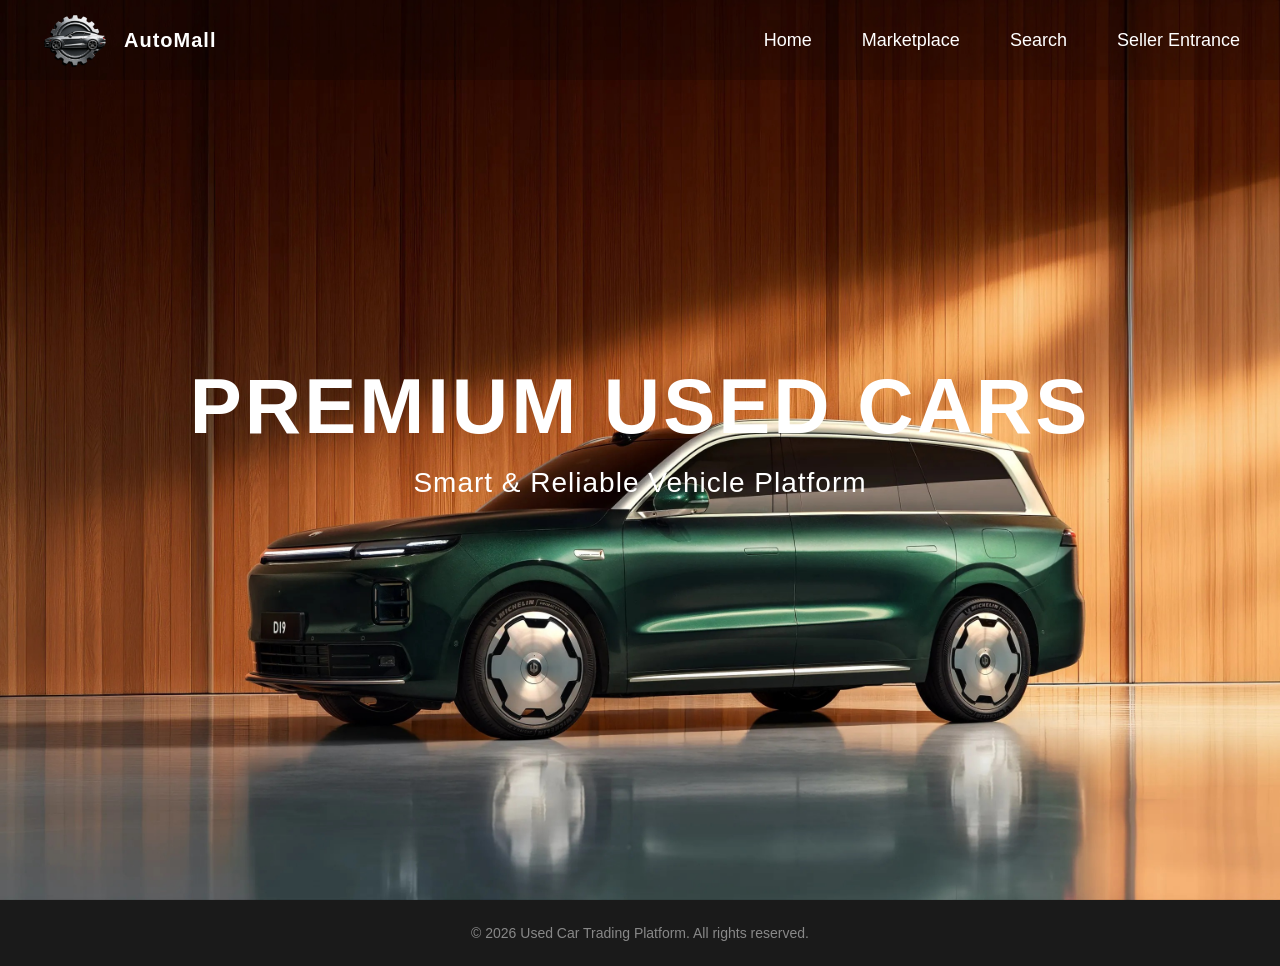
<file: index.html>
<!DOCTYPE html>
<html lang="en">

<head>
    <meta charset="UTF-8">
    <meta name="viewport" content="width=device-width, initial-scale=1.0">
    <title>Used Car Trading Platform</title>
    <link rel="stylesheet" href="index.css">
</head>

<body>

    <!-- Top Navigation bar -->
    <div class="header">
        <!-- Left logo Area -->
        <div class="logo-area">
            <img src="images/logo.png" alt="Logo" class="logo">
            <span class="site-name">AutoMall</span>
        </div>
        <!-- Right-Navigation -->
        <div class="nav-menu-container">
            <div class="nav-menu">
                <a href="index.html">Home</a>
                <a href="marketplace.html">Marketplace</a>
                <a href="search.html">Search</a>
                <a href="login.html">Seller Entrance</a>
              
            </div>
            <div class="mobile-menu-btn" onclick="toggleMobileMenu()"></div>
            <div class="mobile-nav-menu" id="mobileMenu">
                <a href="index.html">Home</a>
                <a href="marketplace.html">Marketplace</a>
            </div>
        </div>
    </div>

    <!-- Banner Area -->
    <div class="banner">
        <div class="banner-text">
            <h1>PREMIUM USED CARS</h1>
            <p>Smart & Reliable Vehicle Platform</p>
        </div>
    </div>

    <!-- Footer -->
    <div class="footer">
        <p>&copy; 2026 Used Car Trading Platform. All rights reserved.</p>
    </div>

    <script>
        function toggleMobileMenu() {
            var menu = document.getElementById('mobileMenu');
            menu.classList.toggle('active');
        }
    </script>

</body>

</html>
</file>
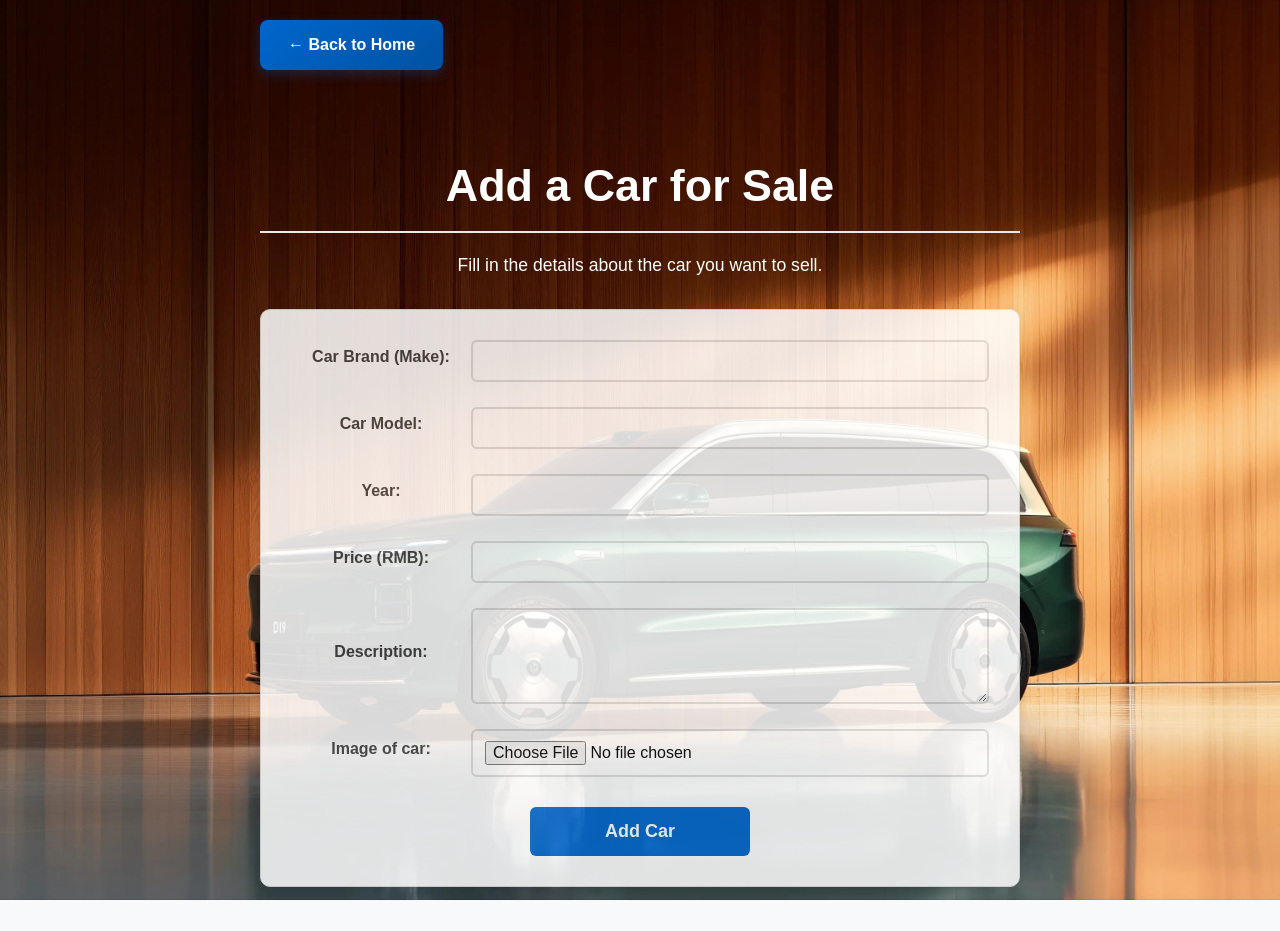
<file: add-car.html>
<!DOCTYPE html>
<html>
<head>
    <title>AutoMall - Add Car</title>
    <meta name="viewport" content="width=device-width, initial-scale=1.0">
    <link rel="stylesheet" href="add-car-style.css">
</head>
<body>
    <div class="back-home-container">
        <a href="index.html" class="back-home-btn">← Back to Home</a>
    </div>
    <div class="container">
        <h1>Add a Car for Sale</h1>
        <p>Fill in the details about the car you want to sell.</p>
        <div class="form-container">
            <form id="addCarForm">
                <div class="form-group">
                    <label for="makeInput">Car Brand (Make):</label>
                    <input type="text" id="makeInput" name="make" class="form-control" required>
                </div>
                <div class="form-group">
                    <label for="modelInput">Car Model:</label>
                    <input type="text" id="modelInput" name="model" class="form-control" required>
                </div>
                <div class="form-group">
                    <label for="yearInput">Year:</label>
                    <input type="number" id="yearInput" name="year" class="form-control" min="1990" max="2026" required>
                </div>
                <div class="form-group">
                    <label for="priceInput">Price (RMB):</label>
                    <input type="number" id="priceInput" name="price" class="form-control" step="0.01" min="0.01" required>
                </div>
                <div class="form-group">
                    <label for="descriptionInput">Description:</label>
                    <textarea id="descriptionInput" name="description" class="form-control" rows="4"></textarea>
                </div>
                <div class="form-group">
                    <label for="pictureInput">Image of car:</label>
                    <input type="file" id="pictureInput" name="car_image" class="form-control" accept="image/jpeg,image/png,image/webp">
                </div>
                <button type="submit" class="btn">Add Car</button>
            </form>
            <div id="message" class="message"></div>
        </div>
    </div>

    <script src="add-car-JS.js"></script>
</body>
</html>
</file>
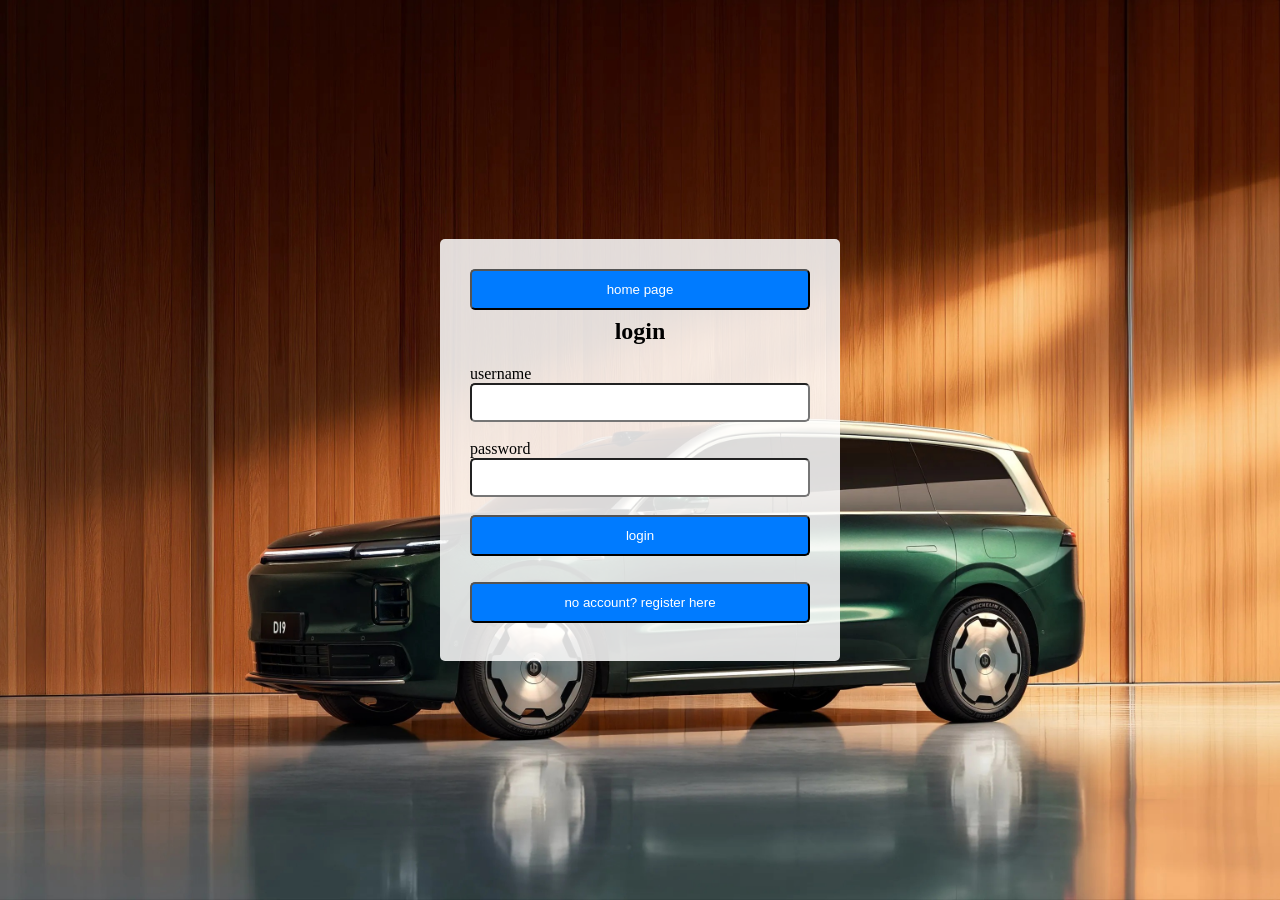
<file: login.html>
<!-- Reference videos for responsive layout【如何实现响应式网页设计-哔哩哔哩】 https://b23.tv/sCW2nXj*/ -->
<!DOCTYPE html>
<html lang="en">
<head>
    <meta charset="UTF-8">
    <meta name="viewport" content="width=device-width, initial-scale=1.0">
    <title>login</title>
    <link rel="stylesheet" href="stylereglog.css">
</head>
<body>
    <div class="container">
        <button onclick="location.href='index.html'">home page</button>

        <h2>login</h2>

        <!--TA assistance notes:I originally thought it was 
        impossible to implement the judgment without backend 
        code. After asking Ms. Jiayu for help, she introduced 
        me to the method of using a test account and password.-->

        <form id="loginform" action="login.php" method="POST">
            <div>
                <label>username</label><br>
                <input type="text" id="username" name="username">
            </div>
            <br>
            
            <div>
                <label>password</label><br>
                <input type="password" id="password" name="password">
            </div>
            <br>

            <button type="submit">login</button>
        </form>
        <br>
        <button onclick="location.href='register.html'">no account? register here</button>
    </div>

    <script>
    const loginform = document.getElementById("loginform");

    loginform.addEventListener("submit", function(e) {

        /*AI Usage Notes:During development, 
        I found that the page refreshes immediately 
        after incorrect input, making the alert message 
        disappear too quickly to read. I consulted AI 
        about this issue, and it provided the revision in this line.*/

        const username = document.getElementById("username").value;
        const password = document.getElementById("password").value;

        if(username === "" || password === ""){
            alert("Please enter username and password");
            e.preventDefault();
        }
    });
    </script>
</body>
</html>
</file>
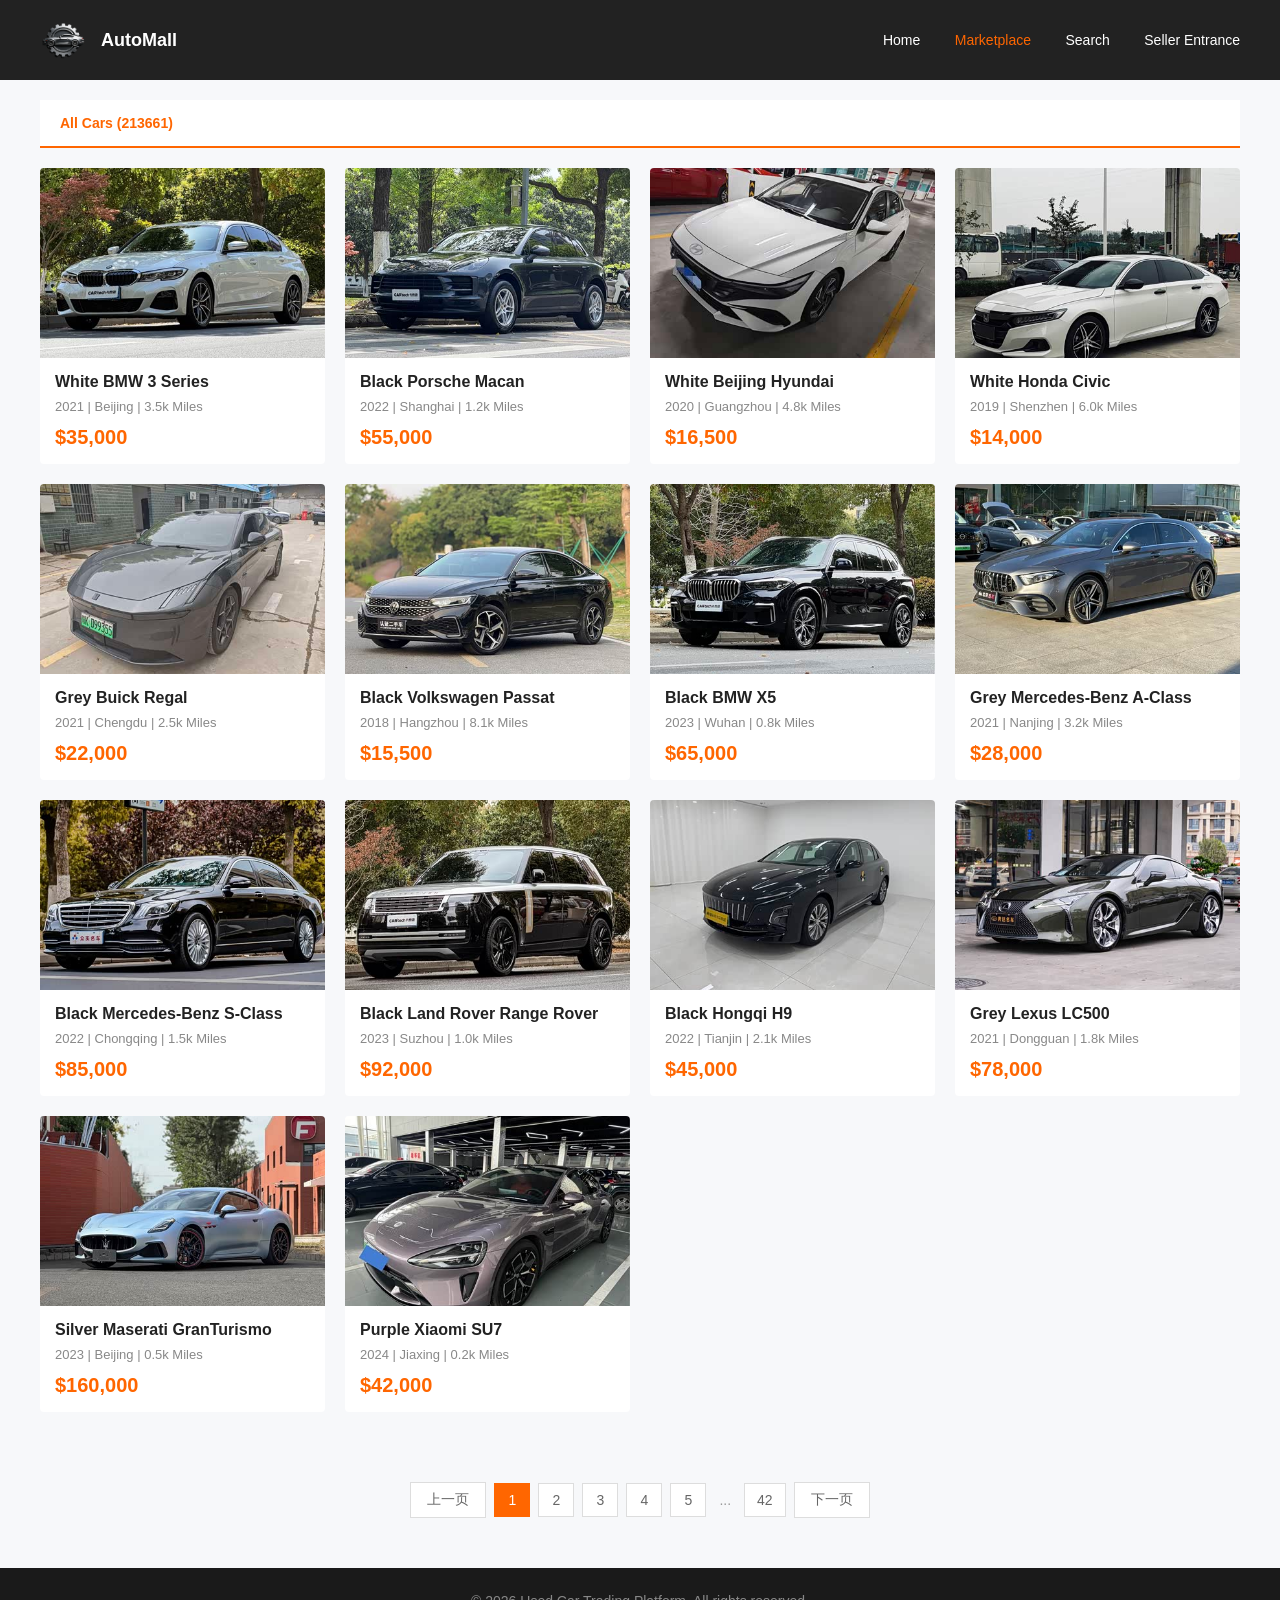
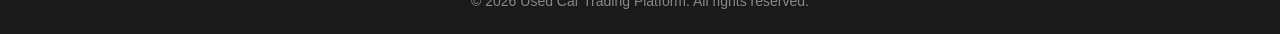
<file: marketplace.html>
<!DOCTYPE html>
<html lang="en">
<head>
    <meta charset="UTF-8">
    <meta name="viewport" content="width=device-width, initial-scale=1.0">
    <title>Marketplace - Used Car Trading Platform</title>
    <link rel="stylesheet" href="marketplace.css">
</head>
<body>

    <div class="header">
        <div class="logo-area">
            <img src="images/logo.png" alt="Logo" class="logo">
            <span class="site-name">AutoMall</span>
        </div>
        <div class="nav-menu-container">
            <div class="nav-menu">
                <a href="index.html">Home</a>
                <a href="marketplace.html" style="color:#ff6600;">Marketplace</a>
                <a href="search.html">Search</a>
                <a href="login.html">Seller Entrance</a>
            </div>
            <div class="mobile-menu-btn" onclick="toggleMobileMenu()"></div>
            <!-- Move Navigation Menu -->
            <div class="mobile-nav-menu" id="mobileMenu">
                <a href="index.html">Home</a>
                <a href="marketplace.html" style="color:#ff6600;">Marketplace</a>
            </div>
        </div>
    </div>

    <div class="filter-bar">
        <span class="filter-active">All Cars (213661)</span>
    </div>


    <!-- Car information -->
    <div class="car-list">
        
        <div class="car-card">
            <div class="car-image"><img src="images/白色宝马.jpg" alt="Car"></div>
            <div class="car-info">
                <div class="car-title">White BMW 3 Series</div>
                <div class="car-desc">2021 | Beijing | 3.5k Miles</div>
                <div class="car-price">$35,000</div>
            </div>
        </div>

        <div class="car-card">
            <div class="car-image"><img src="images/保时捷.jpg" alt="Car"></div>
            <div class="car-info">
                <div class="car-title">Black Porsche Macan</div>
                <div class="car-desc">2022 | Shanghai | 1.2k Miles</div>
                <div class="car-price">$55,000</div>
            </div>
        </div>

        <div class="car-card">
            <div class="car-image"><img src="images/北京现代.jpg" alt="Car"></div>
            <div class="car-info">
                <div class="car-title">White Beijing Hyundai</div>
                <div class="car-desc">2020 | Guangzhou | 4.8k Miles</div>
                <div class="car-price">$16,500</div>
            </div>
        </div>

        <div class="car-card">
            <div class="car-image"><img src="images/本田思域.jpg" alt="Car"></div>
            <div class="car-info">
                <div class="car-title">White Honda Civic</div>
                <div class="car-desc">2019 | Shenzhen | 6.0k Miles</div>
                <div class="car-price">$14,000</div>
            </div>
        </div>

        <div class="car-card">
            <div class="car-image"><img src="images/别克.jpg" alt="Car"></div>
            <div class="car-info">
                <div class="car-title">Grey Buick Regal</div>
                <div class="car-desc">2021 | Chengdu | 2.5k Miles</div>
                <div class="car-price">$22,000</div>
            </div>
        </div>

        <div class="car-card">
            <div class="car-image"><img src="images/大众.jpg" alt="Car"></div>
            <div class="car-info">
                <div class="car-title">Black Volkswagen Passat</div>
                <div class="car-desc">2018 | Hangzhou | 8.1k Miles</div>
                <div class="car-price">$15,500</div>
            </div>
        </div>

        <div class="car-card">
            <div class="car-image"><img src="images/黑色宝马.jpg" alt="Car"></div>
            <div class="car-info">
                <div class="car-title">Black BMW X5</div>
                <div class="car-desc">2023 | Wuhan | 0.8k Miles</div>
                <div class="car-price">$65,000</div>
            </div>
        </div>

        <div class="car-card">
            <div class="car-image"><img src="images/黑色奔驰01.jpg" alt="Car"></div>
            <div class="car-info">
                <div class="car-title">Grey Mercedes-Benz A-Class</div>
                <div class="car-desc">2021 | Nanjing | 3.2k Miles</div>
                <div class="car-price">$28,000</div>
            </div>
        </div>

        <div class="car-card">
            <div class="car-image"><img src="images/黑色奔驰02.jpg" alt="Car"></div>
            <div class="car-info">
                <div class="car-title">Black Mercedes-Benz S-Class</div>
                <div class="car-desc">2022 | Chongqing | 1.5k Miles</div>
                <div class="car-price">$85,000</div>
            </div>
        </div>

        <div class="car-card">
            <div class="car-image"><img src="images/黑色路虎.jpg" alt="Car"></div>
            <div class="car-info">
                <div class="car-title">Black Land Rover Range Rover</div>
                <div class="car-desc">2023 | Suzhou | 1.0k Miles</div>
                <div class="car-price">$92,000</div>
            </div>
        </div>

        <div class="car-card">
            <div class="car-image"><img src="images/红旗.jpg" alt="Car"></div>
            <div class="car-info">
                <div class="car-title">Black Hongqi H9</div>
                <div class="car-desc">2022 | Tianjin | 2.1k Miles</div>
                <div class="car-price">$45,000</div>
            </div>
        </div>

        <div class="car-card">
            <div class="car-image"><img src="images/雷克萨斯.jpg" alt="Car"></div>
            <div class="car-info">
                <div class="car-title">Grey Lexus LC500</div>
                <div class="car-desc">2021 | Dongguan | 1.8k Miles</div>
                <div class="car-price">$78,000</div>
            </div>
        </div>

        <div class="car-card">
            <div class="car-image"><img src="images/玛莎拉蒂.jpg" alt="Car"></div>
            <div class="car-info">
                <div class="car-title">Silver Maserati GranTurismo</div>
                <div class="car-desc">2023 | Beijing | 0.5k Miles</div>
                <div class="car-price">$160,000</div>
            </div>
        </div>

        <div class="car-card">
            <div class="car-image"><img src="images/小米.jpg" alt="Car"></div>
            <div class="car-info">
                <div class="car-title">Purple Xiaomi SU7</div>
                <div class="car-desc">2024 | Jiaxing | 0.2k Miles</div>
                <div class="car-price">$42,000</div>
            </div>
        </div>

    </div>

    <!-- Pagination Component -->
    <div class="pagination">
        <a href="#" class="page-btn prev-btn">上一页</a>
        <a href="#" class="page-num active">1</a>
        <a href="#" class="page-num">2</a>
        <a href="#" class="page-num">3</a>
        <a href="#" class="page-num">4</a>
        <a href="#" class="page-num">5</a>
        <span class="page-dots">...</span>
        <a href="#" class="page-num">42</a>
        <a href="#" class="page-btn next-btn">下一页</a>
    </div>

    <div class="footer">
        <p>&copy; 2026 Used Car Trading Platform. All rights reserved.</p>
    </div>

    <script>
        function toggleMobileMenu() {
            var menu = document.getElementById('mobileMenu');
            menu.classList.toggle('active');
        }
    </script>

</body>
</html>
</file>
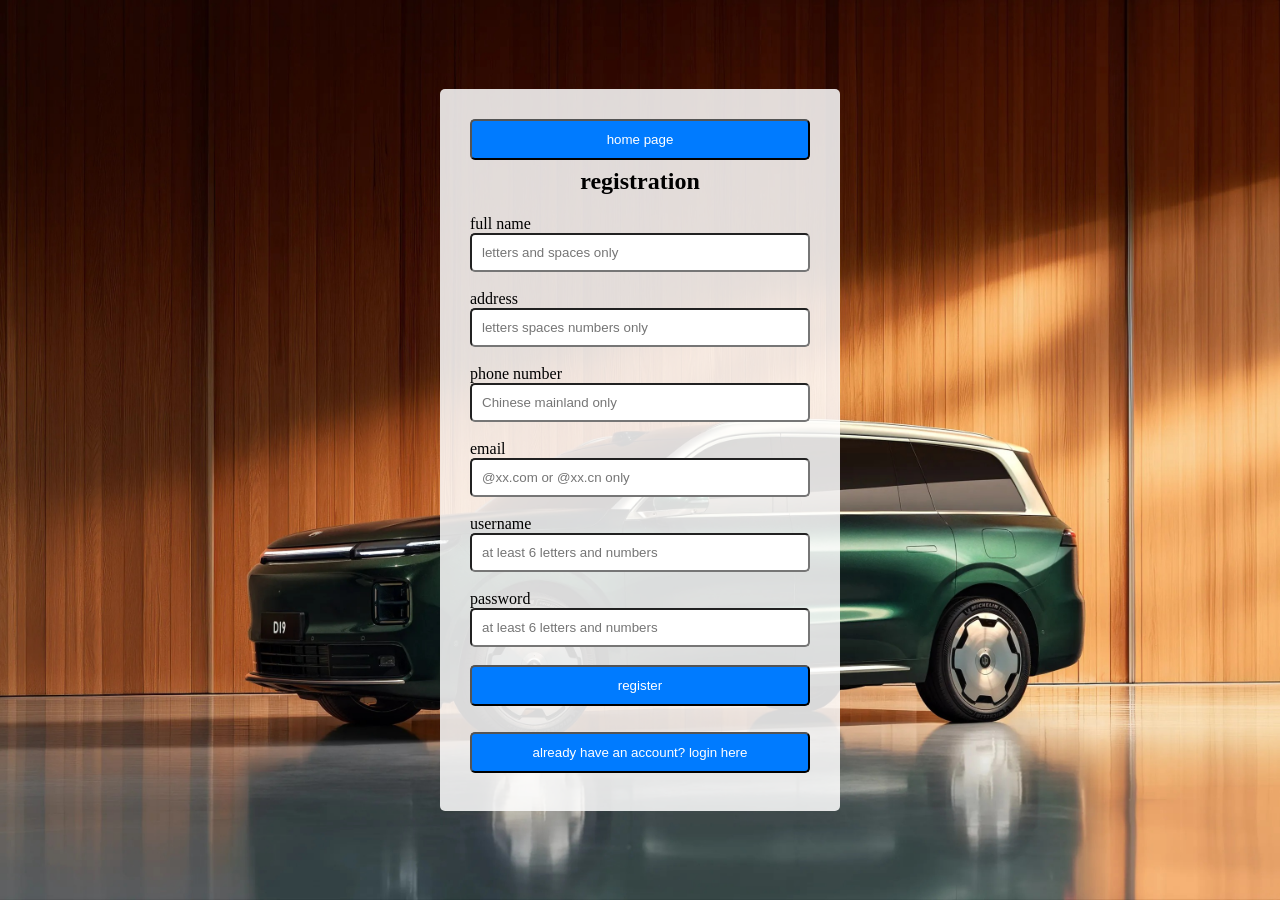
<file: register.html>
<!-- Reference videos for responsive layout【如何实现响应式网页设计-哔哩哔哩】 https://b23.tv/sCW2nXj*/ -->
<!DOCTYPE html>
<html lang="en">
    <meta charset="UTF-8">
    <meta name="viewport" content="width=device-width, initial-scale=1.0">
    <title>register</title>
    <link rel="stylesheet" href="stylereglog.css">
</head>
<body>
    <div class="container">
        <button onclick="location.href='index.html'">home page</button>

        <h2>registration</h2>
        <form id="registerform" action="register.php" method="POST">
            <div>
                <label>full name</label><br>
                <input type="text" id="name" name="name" placeholder="letters and spaces only">
                <div id="wrong name"></div>
            </div>
            <br>

            <div>
                <label>address</label><br>
                <input type="text" id="address" name="address" placeholder="letters spaces numbers only">
                <div id="wrong address"></div>
            </div>
            <br>
            
            <div>
                <label>phone number</label><br>
                <input type="text" id="phone" name="phone" placeholder="Chinese mainland only">
                <div id="wrong phone number"></div>
            </div>
            <br>
            
            <div>
                <label>email</label><br>
                <input type="text" id="email" name="email" placeholder="@xx.com or @xx.cn only">
                <div id="wrong email"></div>
            </div>
            <br>
            
            <div>
                <label>username</label><br>
                <input type="text" id="username" name="username" placeholder="at least 6 letters and numbers">
                <div id="wrong username"></div>
            </div>
            <br>
            
            <div>
                <label>password</label><br>
                <input type="password" id="password" name="password" placeholder="at least 6 letters and numbers">
                <div id="wrong password"></div>
            </div>
            <br>

            <button type="submit">register</button>
        </form>

        <br>
        <button onclick="location.href='login.html'">already have an account? login here</button> 
    </div>
    <script>
    const form =document.getElementById('registerform');
    
    const rules = {
        name: /^[a-zA-Z\s]+$/,
        address: /^[a-zA-Z0-9\s]+$/,
        phone: /^1[3-9]\d{9}$/,
        email: /^[a-zA-Z0-9_\-.]+@[a-zA-Z0-9_\-.]+\.(com|cn)$/,
        username: /^[a-zA-Z0-9_]{6,}$/,
        password: /^[a-zA-Z0-9_]{6,}$/
    };

    form.addEventListener('submit',function(e){
        e.preventDefault();

        /*AI Usage Notes:During development, 
        I found that the page refreshes immediately 
        after incorrect input, making the alert message 
        disappear too quickly to read. I consulted AI 
        about this issue, and it provided the revision in this line.*/

        let name = document.getElementById('name').value;
        let address = document.getElementById('address').value;
        let phone = document.getElementById('phone').value;
        let email = document.getElementById('email').value;
        let username = document.getElementById('username').value;
        let password = document.getElementById('password').value;
        
        let valid = true;

        if(!rules.name.test(name)){
            document.getElementById('wrong name').textContent = 'wrong name';
            valid = false;
        } else {
            document.getElementById('wrong name').textContent = 'compliance name';
        }

        if(!rules.address.test(address)){
            document.getElementById('wrong address').textContent = 'wrong address';
            valid = false;
        } else {
            document.getElementById('wrong address').textContent = 'compliance address';
        }

        if(!rules.phone.test(phone)){
            document.getElementById('wrong phone number').textContent = 'wrong phone number';
            valid = false;
        } else {
            document.getElementById('wrong phone number').textContent = 'compliance phone number';
        }

        if(!rules.email.test(email)){
            document.getElementById('wrong email').textContent = 'wrong email';
            valid = false;
        } else {
            document.getElementById('wrong email').textContent = 'compliance email';
        }

        if(!rules.username.test(username)){
            document.getElementById('wrong username').textContent = 'wrong username';
            valid = false;
        } else {
            document.getElementById('wrong username').textContent = 'compliance username';
        }

        if(!rules.password.test(password)){
            document.getElementById('wrong password').textContent = 'wrong password';
            valid = false;
        } else {
            document.getElementById('wrong password').textContent = 'compliance password';
        }

        if (valid) {
            form.submit();
        }
    });
    </script>
        
</body>
</html>
</file>
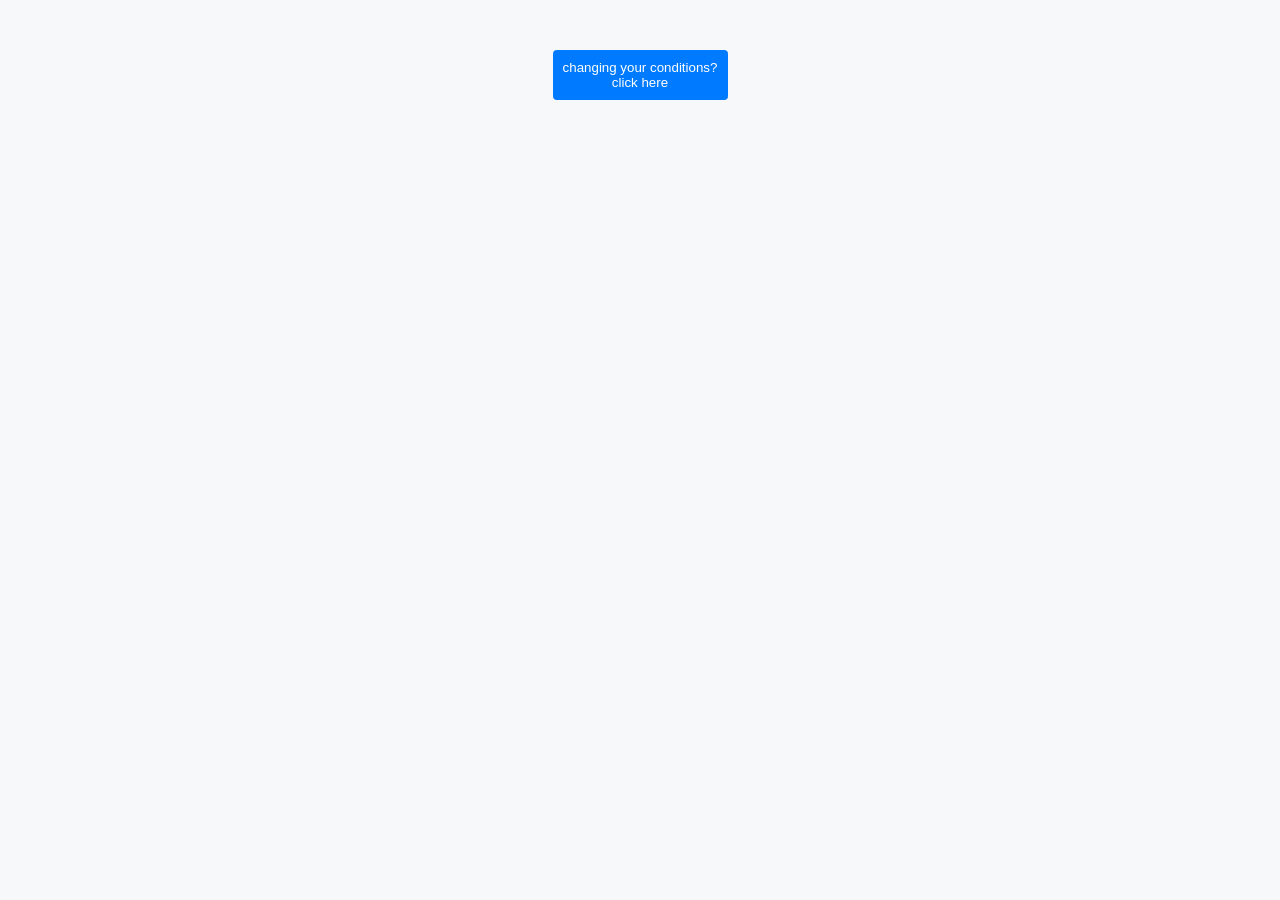
<file: result.html>
<!-- Reference videos for responsive layout【如何实现响应式网页设计-哔哩哔哩】 https://b23.tv/sCW2nXj*/ -->
<!DOCTYPE html>
<html lang="en">
<head>
    <meta charset="UTF-8">
    <meta name="viewport" content="width=device-width, initial-scale=1.0">
    <title>result</title>
    <link rel="stylesheet" href="styleresult.css">
</head>
<body>
 
    <div class="car-list" id="carList"></div>
    <button onclick="location.href='search.html'">changing your conditions? click here</button>
<script>

    let params = new URLSearchParams(location.search);
    let type = params.get("type");
    let year = params.get("year");
    /*AI Usage Notes:During development, to ensure the search results are styled with a consistent CSS file, 
    I decided to separate the search and result functions into two pages, 
    implementing the search logic in result.html instead of search.html.However, this required passing 
    the two input parameters to the second page. The AI provided a method to store 
    the  type  and  year  parameters from the URL into variables.*/
    let cars = [
        {img: "白色宝马.jpg", model: "White BMW 3 Series", year: "2021", desc: "2021 | Beijing | 3.5k Miles", price: "$35,000"},
        {img: "保时捷.jpg", model: "Black Porsche Macan", year: "2022", desc: "2022 | Shanghai | 1.2k Miles", price: "$55,000"},
        {img: "北京现代.jpg", model: "White Beijing Hyundai", year: "2020", desc: "2020 | Guangzhou | 4.8k Miles", price: "$16,500"},
        {img: "本田思域.jpg", model: "White Honda Civic", year: "2019", desc: "2019 | Shenzhen | 6.0k Miles", price: "$14,000"},
        {img: "别克.jpg", model: "Grey Buick Regal", year: "2021", desc: "2021 | Chengdu | 2.5k Miles", price: "$22,000"},
        {img: "大众.jpg", model: "Black Volkswagen Passat", year: "2018", desc: "2018 | Hangzhou | 8.1k Miles", price: "$15,500"},
        {img: "黑色宝马.jpg", model: "Black BMW X5", year: "2023", desc: "2023 | Wuhan | 0.8k Miles", price: "$65,000"},
        {img: "黑色奔驰01.jpg", model: "Grey Mercedes-Benz A-Class", year: "2021", desc: "2021 | Nanjing | 3.2k Miles", price: "$28,000"},
        {img: "黑色奔驰02.jpg", model: "Black Mercedes-Benz S-Class", year: "2022", desc: "2022 | Chongqing | 1.5k Miles", price: "$85,000"},
        {img: "黑色路虎.jpg", model: "Black Land Rover Range Rover", year: "2023", desc: "2023 | Suzhou | 1.0k Miles", price: "$92,000"},
        {img: "红旗.jpg", model: "Black Hongqi H9", year: "2022", desc: "2022 | Tianjin | 2.1k Miles", price: "$45,000"},
        {img: "雷克萨斯.jpg", model: "Grey Lexus LC500", year: "2021", desc: "2021 | Dongguan | 1.8k Miles", price: "$78,000"},
        {img: "玛莎拉蒂.jpg", model: "Silver Maserati GranTurismo", year: "2023", desc: "2023 | Beijing | 0.5k Miles", price: "$160,000"},
        {img: "小米.jpg", model: "Purple Xiaomi SU7", year: "2024", desc: "2024 | Jiaxing | 0.2k Miles", price: "$42,000"}
        /*code source statement:Since there was no backend code available, I chose to directly copy the existing 
        vehicle information from the Marketplace page for searching purposes.
        (I attempted to scrape information from the Marketplace for searching, 
        but failed to implement it successfully.)Therefore, the information in this code was 
        provided by Zichun Hu, and Lixuan Feng only organized it into the required format.*/
    ];

    let filteredCars = cars.filter(car => {
        let matchType = car.model.toLowerCase().includes(type.toLowerCase());
        let matchYear = year === "" || car.year === year;
        return matchType && matchYear;
    });

    let carList = document.getElementById("carList");

    filteredCars.forEach(car => {
        carList.innerHTML += `
            <div class="car-card">
                <div class="car-image">
                    <img src="${car.img}" alt="wrong picture path">
                </div>
                <div class="car-info">
                    <div class="car-title">${car.model}</div>
                    <div class="car-desc">${car.desc}</div>
                    <div class="car-price">${car.price}</div>
                </div>
            </div>
        `;
    });
</script>

</body>
</html>
</file>
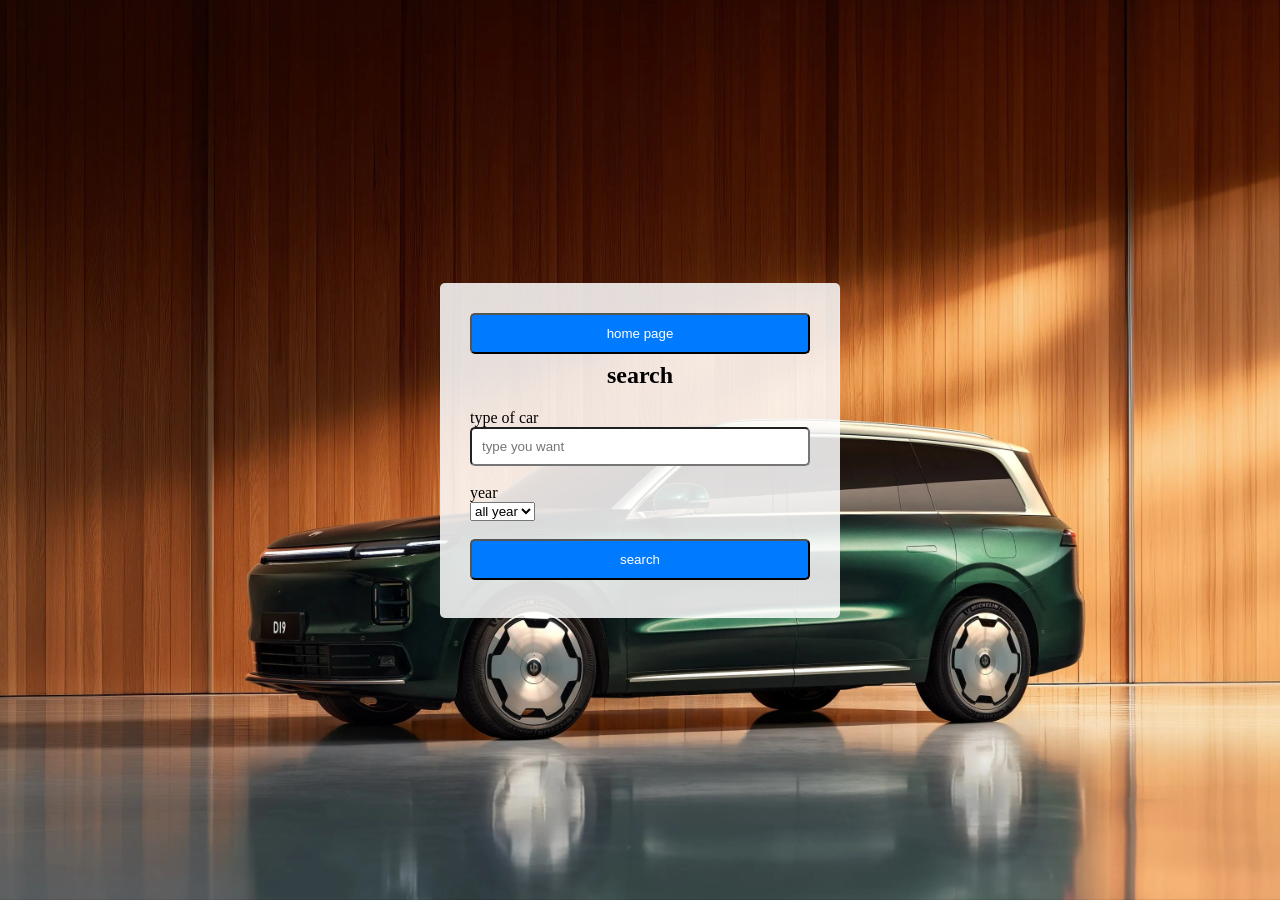
<file: search.html>
<!-- Reference videos for responsive layout【如何实现响应式网页设计-哔哩哔哩】 https://b23.tv/sCW2nXj*/ -->
<!DOCTYPE html>
<html lang="en">
<head>
    <meta charset="UTF-8">
    <meta name="viewport" content="width=device-width, initial-scale=1.0">
    <title>search</title>
    <link rel="stylesheet" href="stylereglog.css">
</head>
<body>
    <div class="container">
        <button onclick="location.href='index.html'">home page</button>

        <h2>search</h2>
        <form id="searchform">
            <div>
                <label>type of car</label><br>
                <input type="text" id="type" placeholder="type you want">
            </div>
            <br>

            <div>
                <label>year</label><br>
                <select id="year">
                    <option value="">all year</option>
                    <option value="2026">2026</option>
                    <option value="2025">2025</option>
                    <option value="2024">2024</option>
                    <option value="2023">2023</option>
                    <option value="2022">2022</option>
                    <option value="2021">2021</option>
                    <option value="2020">2020</option>         
                    <option value="2019">2019</option>
                    <option value="2018">2018</option>
                    <option value="2017">2017</option>
                    <option value="2016">2016</option>
                </select>
            </div>
            <br>

            <button type="button" onclick="search()">search</button>
        </form>
    </div>

    <script>
    function search() {
    
        let type = document.getElementById('type').value;
        let year = document.getElementById('year').value;
        location.href = `result.html?type=${type}&year=${year}`;
        /*AI Usage Notes:During development, to ensure the search results are styled with a consistent CSS file, 
        I decided to separate the search and result functions into two pages, 
        implementing the search logic in result.html instead of search.html.However, this required passing 
        the two input parameters to the second page. The AI provided a method to store 
        the  type  and  year  parameters from the URL into variables.*/
    }
    </script>
</body>
</html>
</file>
<file: index.css>
* {
    margin: 0;
    padding: 0;
    box-sizing: border-box;
}

body {
    font-family: Arial, Helvetica, sans-serif;
    color: #ffffff;
}

a {
    text-decoration: none;
    color: #ffffff;
}

/* Navigation Style：设置为绝对定位悬浮在Banner上方 */
.header {
    position: absolute;
    top: 0;
    left: 0;
    width: 100%;
    height: 80px;
    display: flex;
    justify-content: space-between;
    align-items: center;
    padding: 0 40px;
    background-color: rgba(0, 0, 0, 0.2);
    z-index: 100;
}

.nav-menu-container {
    position: relative;
}

/* Left Logo & Banner Area */
.logo-area {
    display: flex;
    align-items: center;
}

.logo {
    height: 60px;
    margin-right: 15px;
}

.site-name {
    font-size: 20px;
    font-weight: bold;  /* 加粗显示 */
    letter-spacing: 1px;
}

/* Right Navagation */
.nav-menu {
    display: flex;
}

.nav-menu a {
    margin-left: 50px;
    font-size: 18px;
    transition: color 0.3s;
}

.nav-menu a:hover {
    color: #cccccc;
}

/* ALL Banner  */
.banner {
    width: 100%;
    height: 100vh;
    background-image: url('images/banner.jpg');
    background-size: cover;
    background-position: center;
    display: flex;
    flex-direction: column;
    justify-content: center;
    align-items: center;
    text-align: center; /* 文字居中对齐 */
    position: relative;
}

.banner-text h1 {
    font-size: 78px;
    margin-bottom: 15px;
    letter-spacing: 3px;
}

.banner-text p {
    font-size: 28px;
    margin-bottom: 40px;
    letter-spacing: 1px;
}


/* Left Botton Style */
.btn-left {
    background-color: transparent;
}

.btn-left:hover {
    background-color: rgba(255, 255, 255, 0.2);
}

/* Right Botton Style */
.btn-right {
    background-color: rgba(255, 255, 255, 0.15);
}

.btn-right:hover {
    background-color: rgba(255, 255, 255, 0.3);
}

/* Footer */
.footer {
    background-color: #1a1a1a;
    color: #888888;
    text-align: center;
    padding: 25px 0;
    font-size: 14px;
}

/* Ipad */
@media screen and (max-width: 1024px) {
    .header {
        padding: 0 20px;
        height: 70px;
    }
    
    .logo {
        height: 50px;        
    }
    
    .site-name {
        font-size: 18px;
    }
    
    .nav-menu {
        display: none;
    }
    
    .mobile-menu-btn {
        display: block;
        width: 30px;
        height: 30px;
        cursor: pointer;
        background-image: url('images/移动端菜单按钮.png');
        background-size: contain;
        background-repeat: no-repeat;
        background-position: center;
    }
    
    .banner-text h1 {
        font-size: 48px;
    }
    
    .banner-text p {
        font-size: 20px;
    }
}

/* Smartphone*/
@media screen and (max-width: 480px) {
    .header {
        padding: 0 15px;
        height: 60px;
    }
    
    .logo {
        height: 40px;
        margin-right: 10px;
    }
    
    .site-name {
        font-size: 16px;
    }
    
    .banner-text h1 {
        font-size: 32px;
        letter-spacing: 1px;
    }
    
    .banner-text p {
        font-size: 16px;
    }
}

.mobile-nav-menu {
    display: none;
    position: absolute;
    top: 100%;
    right: 0;
    background-color: #ffffff;
    box-shadow: 0 2px 10px rgba(0, 0, 0, 0.1);
    z-index: 200;
    min-width: 200px;
    border-radius: 4px;
}


.mobile-nav-menu.active {
    display: block;
}

.mobile-nav-menu a {
    display: block;
    color: #333333;
    font-size: 16px;
    padding: 12px 20px;
    text-decoration: none;
    border-bottom: 1px solid #f0f0f0;
    transition: background-color 0.3s;
}

.mobile-nav-menu a:last-child {
    border-bottom: none;
}

.mobile-nav-menu a:hover {
    background-color: #f8f8f8;
    color: #ff6600;
}
</file>
<file: add-car-style.css>
* {
    box-sizing: border-box;}
body {
    background-image: url('banner.jpg');
    background-size: cover;  
    background-position: center; 
    background-repeat: no-repeat;
    background-attachment: fixed; 
    background-color: #f8f9fa;
    font-family: 'Segoe UI', Tahoma, Geneva, Verdana, sans-serif;
    margin: 0;
    padding: 20px;
    line-height: 1.6;
}
 /* add container */
.container {
    max-width: 800px;
    margin: 0 auto;
    padding: 20px;
}
h1 {
    text-align: center;
    color: white;
    font-size: 2.8rem;
    margin-bottom: 10px;
    padding-bottom: 10px;
    border-bottom: 2px solid #eaeaea;
}
h2 {
    text-align: center;
    color:white;
    font-size: 1.8rem;
    margin-top: 0;
    margin-bottom: 10px;
}
p {
    text-align: center;
    color: white;
    font-size: 1.1rem;
    margin-bottom: 30px;
}
.form-container  /* instead of form */{
    opacity: 0.85;  
    background-color: white;
    padding: 30px;
    border-radius: 10px;
    box-shadow: 0 4px 12px rgba(0,0,0,0.1);
    border: 1px solid #e0e0e0;
}.form-container form {
    text-align: center; 
}
.form-group /* instead of .form-row and label*/ {
    margin-bottom: 25px;
    display: flex;
    flex-wrap: wrap;
    align-items: center;
}
.form-group label {
    flex: 0 0 180px;
    font-weight: 600;
    color: #444;
    font-size: 16px;
    margin-bottom: 8px;
}
.form-control {
    flex: 1;
    min-width: 250px;padding: 10px 12px;
    border: 2px solid #ddd;
    border-radius: 6px;font-size: 16px;
    transition: border-color 0.3s;
} /* instead of input[type] */
.form-control:focus {
    border-color: #0066cc;
    outline: none;
    box-shadow: 0 0 0 3px rgba(0, 102, 204, 0.2);
}
/*instead of button and ites hover*/
.btn {
    background-color: #0066cc; color: white;
    padding: 14px 30px;
    border: none;
    border-radius: 6px;
    font-size: 18px;font-weight: bold;
    cursor: pointer;
    display: block;
    margin: 30px auto 0;
    width: 220px;transition: all 0.3s;}
.btn:hover {
    background-color: #0052a3;
    transform: translateY(-2px);
    box-shadow: 0 4px 8px rgba(0,0,0,0.15);}
    .back-home-container {
    max-width: 800px;
    margin: 0 auto 20px auto;
    padding: 0 20px;
}
/*come back home*/
.back-home-container {
    max-width: 800px;
    margin: 0 auto 30px auto;
    padding: 0 20px;
    display: flex;
    justify-content: flex-start;
}
.back-home-btn {
    display: inline-flex;
    align-items: center;  justify-content: center;
    background: linear-gradient(135deg, #0066cc 0%, #0052a3 100%);
    color: white;
    padding: 12px 28px;
    border-radius: 8px;
    text-decoration: none;
    font-weight: 600;font-size: 16px;
    transition: all 0.3s cubic-bezier(0.4, 0, 0.2, 1);
    border: none;box-shadow: 0 4px 12px rgba(0, 102, 204, 0.3);
    position: relative;
    overflow: hidden;
    min-width: 180px;  gap: 8px;
}
.back-home-btn::before {
    content: '';
    position: absolute;
    top: 0;
    left: -100%;width: 100%;   height: 100%;
    background: linear-gradient(90deg, 
        transparent, 
        rgba(255, 255, 255, 0.2), 
        transparent);
    transition: left 0.6s;
}
.back-home-btn:hover {
    background: linear-gradient(135deg, #0052a3 0%, #004080 100%);
    transform: translateY(-3px);
    box-shadow: 0 6px 20px rgba(0, 102, 204, 0.4);
    color: white;
}
.back-home-btn:hover::before {
    left: 100%;
}
.back-home-btn:active {
    transform: translateY(-1px);
    box-shadow: 0 2px 10px rgba(0, 102, 204, 0.3);
}
/* Response */
@media (max-width: 768px) {
    .container {
        padding: 10px;}
     h1 {
        font-size: 2.2rem; } 
    h2 {
        font-size: 1.5rem;}

    .form-container {
        padding: 20px;}
    .form-group {
        flex-direction: column; align-items: flex-start;
    }
    .form-group label {
        flex: none;
        width: 100%;
        margin-bottom: 5px;
    } 
    .form-control {
        flex: none;
        width: 100%;
        min-width: auto; }
    
    .btn {
        width: 100%;max-width: 300px;
    }
   .back-home-container {
        padding: 0 10px;
        margin-bottom: 20px;
        justify-content: center;
    }
    .back-home-btn {
        width: 100%;
        max-width: 300px;
        text-align: center;
        padding: 14px 20px;
        font-size: 16px;
        border-radius: 10px;
    }
}
@media (max-width: 480px) {
    body {
        padding: 10px; }
    h1 {
        font-size: 1.8rem;
    }
    .form-container {
        padding: 15px;
    }
    .back-home-container {
        margin-bottom: 15px;
    }
    .back-home-btn {
        padding: 12px 16px;
        font-size: 15px;
        min-width: 160px;
    }
    .back-home-btn::after {
        font-size: 16px;
    
    }
}
/* 用户信息样式 */
.user-info {
    background-color: #f8f9fa;
    padding: 10px 20px;
    text-align: right;
    border-bottom: 1px solid #dee2e6;
    font-size: 14px;
}

.logout-btn {
    color: #dc3545;
    text-decoration: none;
    margin-left: 15px;
    padding: 4px 12px;
    border: 1px solid #dc3545;
    border-radius: 4px;
    transition: all 0.3s;
}

.logout-btn:hover {
    background-color: #dc3545;
    color: white;
    text-decoration: none;
}
</file>
<file: stylereglog.css>
/*Reference Book: A Detailed Guide to HTML5 + CSS3 + JavaScript (Practical Edition), 
Tsinghua University Press, ISBN 978-7-302-56027-2, Chapters 16–17*/
/*Reference videos for responsive layout【如何实现响应式网页设计-哔哩哔哩】 https://b23.tv/sCW2nXj*/
* {
  margin: 0;
  padding: 0;
  box-sizing: border-box;
}/*初始化页面默认*/

body {
  background-image: url(banner.jpg);
  background-size: cover;/*图片铺满*/
  background-position: center;/*图片居中，否则会偏，没办法整个页面都是这个图做背景*/
  min-height: 100vh;/*占满整个屏幕高度，让下面不留空白*/
  display: flex;/*使居中，否则登录框不在中间*/
  justify-content: center;/*卡片水平居中，避免贴在左边*/
  align-items: center;/*卡片垂直居中，避免贴在上面*/
}

.container {
  background-color: rgba(255, 255, 255, 0.85); /*白色半透明*/
  width: 100%;
  max-width: 400px;      
  padding: 30px;           
  border-radius: 5px;/*稍微圆角*/
}/*白色半透明卡片，否则字看不清楚*/

h2 {
  text-align: center;
  margin-bottom: 20px;
}/*标题在正中间*/

input {
  width: 100%;
  padding: 10px;
  border-radius: 5px;
}

button {
  width: 100%;
  padding: 11px;
  background-color: #007bff;
  color: white;
  border-radius: 5px;
  margin-bottom: 8px;
}/*按钮蓝底白字*/
</file>
<file: marketplace.css>
* {
    margin: 0;
    padding: 0;
    box-sizing: border-box;
}

body {
    font-family: Arial, Helvetica, sans-serif;
    background-color: #f7f8fa;
    color: #333333;
}

a {
    text-decoration: none;
    color: inherit;
}

/* Top Navigation Bar */
.header {
    width: 100%;
    height: 80px;
    display: flex;
    justify-content: space-between;
    align-items: center;
    padding: 0 40px;
    background-color: #222222;
    color: #ffffff;
}

/* Mobile menu container */
.nav-menu-container {
    position: relative;
}

.logo-area {
    display: flex;
    align-items: center;
}

.logo {
    height: 40px;
    margin-right: 15px;
}

.site-name {
    font-size: 18px;
    font-weight: bold;
}

.nav-menu a {
    margin-left: 30px;
    font-size: 14px;
    color: #ffffff;
}

.nav-menu a:hover {
    color: #ff6600;
}

/* Screen bar */
.filter-bar {
    width: 1200px;
    margin: 20px auto;
    background-color: #ffffff;
    padding: 15px 20px;
    display: flex;
    border-bottom: 2px solid #ff6600;
    font-size: 14px;
}

.filter-bar span {
    margin-right: 30px;
    cursor: pointer;
}

.filter-active {
    color: #ff6600;
    font-weight: bold;
}

/* Car */
.car-list {
    width: 1200px;
    margin: 0 auto 50px auto;
    display: flex;
    flex-wrap: wrap;
    justify-content: flex-start;
}

/* Car information */
.car-card {
    width: 285px; /* four cars one list */
    margin-right: 20px;
    margin-bottom: 20px;
    background-color: #ffffff;
    border-radius: 4px;
    transition: transform 0.3s; 
}

.car-card:nth-child(4n) {
    margin-right: 0;
}

.car-card:hover {
    transform: translateY(-5px);
    box-shadow: 0 4px 12px rgba(0, 0, 0, 0.1);
}

/* Car photos */
.car-image {
    width: 100%;
    height: 190px; /* Picture height */
    overflow: hidden;
    border-top-left-radius: 4px;
    border-top-right-radius: 4px;
}

.car-image img {
    width: 100%;
    height: 100%;
    object-fit: cover;
}

/* Car information */
.car-info {
    padding: 15px;
}

.car-title {
    font-size: 16px;
    font-weight: bold;
    margin-bottom: 8px;
    color: #222;
    white-space: nowrap;
    overflow: hidden;
    text-overflow: ellipsis;
}

.car-desc {
    font-size: 13px;
    color: #888;
    margin-bottom: 12px;
}

.car-price {
    font-size: 20px;
    color: #ff6600;
    font-weight: bold;
}

.price-unit {
    font-size: 12px;
    font-weight: normal;
}

/* Pagination Component */
.pagination {
    width: 1200px;
    margin: 30px auto 50px auto;
    display: flex;
    justify-content: center;
    align-items: center;
    gap: 8px;
}

.page-btn,
.page-num {
    display: inline-block;
    padding: 8px 12px;
    text-decoration: none;
    color: #666666;
    border: 1px solid #dddddd;
    background-color: #ffffff;
    font-size: 14px;
    min-width: 36px;
    text-align: center;
    transition: all 0.3s;
}

.page-btn {
    padding: 8px 16px;
    min-width: auto;
}

.page-btn:hover,
.page-num:hover {
    color: #ff6600;
    border-color: #ff6600;
    background-color: #fff5f0;
}

.page-num.active {
    color: #ffffff;
    background-color: #ff6600;
    border-color: #ff6600;
}

.page-dots {
    color: #999999;
    padding: 0 5px;
    font-size: 14px;
}

/* Footer style*/
.footer {
    background-color: #1a1a1a;
    color: #888888;
    text-align: center;
    padding: 25px 0;
    font-size: 14px;
}

/* Ipad*/
@media screen and (max-width: 1024px) {
    .header {
        padding: 0 20px;
        height: 70px;
    }
    
    .logo {
        height: 45px;         /* 缩小logo尺寸 */
    }
    
    .site-name {
        font-size: 16px;      /* 缩小字体 */
    }
    
    .nav-menu {
        display: none;
    }
    
    .mobile-menu-btn {
        display: block;       /* design a menu */
        width: 30px;
        height: 30px;
        cursor: pointer;
        background-image: url('images/移动端菜单按钮.png');
        background-size: contain;
        background-repeat: no-repeat;
        background-position: center;
    }
    
    .filter-bar {
        width: 95%;           /* Width */
        margin: 15px auto;
        padding: 12px 15px;
        font-size: 13px;      /* 缩小字体 */
    }
    
    .car-list {
        width: 95%;           /* List width */
        margin: 0 auto 30px auto;
        justify-content: center;
    }
    
    /* Three a list */
    .car-card {
        width: 220px;         /*Card Width */
        margin-right: 15px;
        margin-bottom: 15px;
    }
    
    .car-card:nth-child(4n) {
        margin-right: 15px;
    }
    
    .car-card:nth-child(3n) {
        margin-right: 0;
    }
    
    .car-image {
        height: 150px;        /* Picture height */
    }
    
    .pagination {
        width: 95%;
        margin: 20px auto 30px auto;
    }
    
    .page-btn,
    .page-num {
        padding: 6px 10px;    
        font-size: 13px;
        min-width: 32px;
    }
}

/* Smartphones */
@media screen and (max-width: 480px) {
    /* 导航栏缩小 */
    .header {
        padding: 0 15px; 
        height: 60px;          /* Navigation bar height */
    }
    
    .logo {
        height: 35px;          /* 缩小logo */
        margin-right: 10px;
    }
    
    .site-name {
        font-size: 14px;       /* Website name font size */
    }
    
    .filter-bar {
        width: 95%;  
        margin: 10px auto;
        padding: 10px 12px;
        font-size: 12px;       /* 缩小字体 */
        flex-wrap: wrap;
    }
    
    .car-list {
        width: 95%;
        margin: 0 auto 20px auto;
        justify-content: center;
    }
    
    /* Two a list */
    .car-card {
        width: 160px; 
        margin-right: 10px;
        margin-bottom: 10px;
    }
    
    .car-card:nth-child(3n) {
        margin-right: 10px;
    }
    
    .car-card:nth-child(2n) {
        margin-right: 0;    
    }
    
    .car-image {
        height: 110px;         /* Picture Height */
    }
    
    /* Car information */
    .car-info {
        padding: 10px;  
    }
    
    .car-title {
        font-size: 14px;       /* Title font size */
        margin-bottom: 5px;
    }
    
    .car-desc {
        font-size: 11px;       /* Description font size */
        margin-bottom: 8px;
    }
    
    .car-price {
        font-size: 16px;       /* Price font size */
    }
    
    .pagination {
        width: 95%;     
        margin: 15px auto 20px auto;
        flex-wrap: wrap; 
        gap: 5px;          
    }
    
    .page-btn,
    .page-num {
        padding: 5px 8px;      
        min-width: 28px;
    }
    
    .page-btn {
        padding: 5px 12px;
    }
}


/* Design Menu style */
.mobile-nav-menu {
    display: none;
    position: absolute;
    top: 100%;
    right: 0;
    background-color: #ffffff;
    box-shadow: 0 2px 10px rgba(0, 0, 0, 0.1);
    z-index: 200;
    min-width: 200px;
    border-radius: 4px;
}


.mobile-nav-menu.active {
    display: block;
}

/* Link style */
.mobile-nav-menu a {
    display: block;
    color: #333333;
    font-size: 16px;
    padding: 12px 20px;
    text-decoration: none;
    border-bottom: 1px solid #f0f0f0;
    transition: background-color 0.3s;
}

.mobile-nav-menu a:last-child {
    border-bottom: none;
}

.mobile-nav-menu a:hover {
    background-color: #f8f8f8;
    color: #ff6600;                                 
}
</file>
<file: styleresult.css>
/*code source statement:To ensure consistency in visual style between the information
filtering results page and the Marketplace page, the following
code was adapted by Lixuan Feng based on the marketplace.css file
downloaded from Zichun Hu’s work. The code was streamlined, 
and adjustments were made to the back button at the bottom; 
all other sections remain unchanged and are credited to Zichun Hu. 
Since the information filtering results are the responsibility of 
Lixuan Feng, this code was uploaded by Lixuan Feng. 
This statement is hereby issued.*/
* {
    margin: 0;
    padding: 0;
    box-sizing: border-box;
}

body {
    font-family: Arial, Helvetica, sans-serif;
    background-color: #f7f8fa;
    color: #333333;
}

.car-list {
    width: 100%;
    max-width: 1200px;
    margin: 0 auto 50px auto;
    display: flex;
    flex-wrap: wrap;
    justify-content: flex-start;
}

.car-card {
    flex: 1;
    max-width: 285px;
    min-width: 250px;
    margin-right: 20px;
    margin-bottom: 20px;
    background-color: #ffffff;
    border-radius: 4px;
    transition: transform 0.3s;
}


.car-card:hover {
    transform: translateY(-5px);
    box-shadow: 0 4px 12px rgba(0, 0, 0, 0.1);
}

.car-image {
    width: 100%;
    height: 190px;
    overflow: hidden;
    border-top-left-radius: 4px;
    border-top-right-radius: 4px;
}

.car-image img {
    width: 100%;
    height: 100%;
    object-fit: cover;
}

.car-info {
    padding: 15px;
}

.car-title {
    font-size: 16px;
    font-weight: bold;
    margin-bottom: 8px;
    color: #222;
    white-space: nowrap;
    overflow: hidden;
    text-overflow: ellipsis; 
}

.car-desc {
    font-size: 13px;
    color: #888;
    margin-bottom: 12px;
}

.car-price {
    font-size: 20px;
    color: #ff6600;
    font-weight: bold;
}

button {
  width: 100%;
  max-width: 175px;
  padding: 10px;
  background-color: #007bff;
  color: white;
  border: none;
  border-radius: 4px;
  margin-bottom: 8px;
  display: block;
  margin-left: auto;
  margin-right: auto;
}/*按钮蓝底白字*/
</file>
